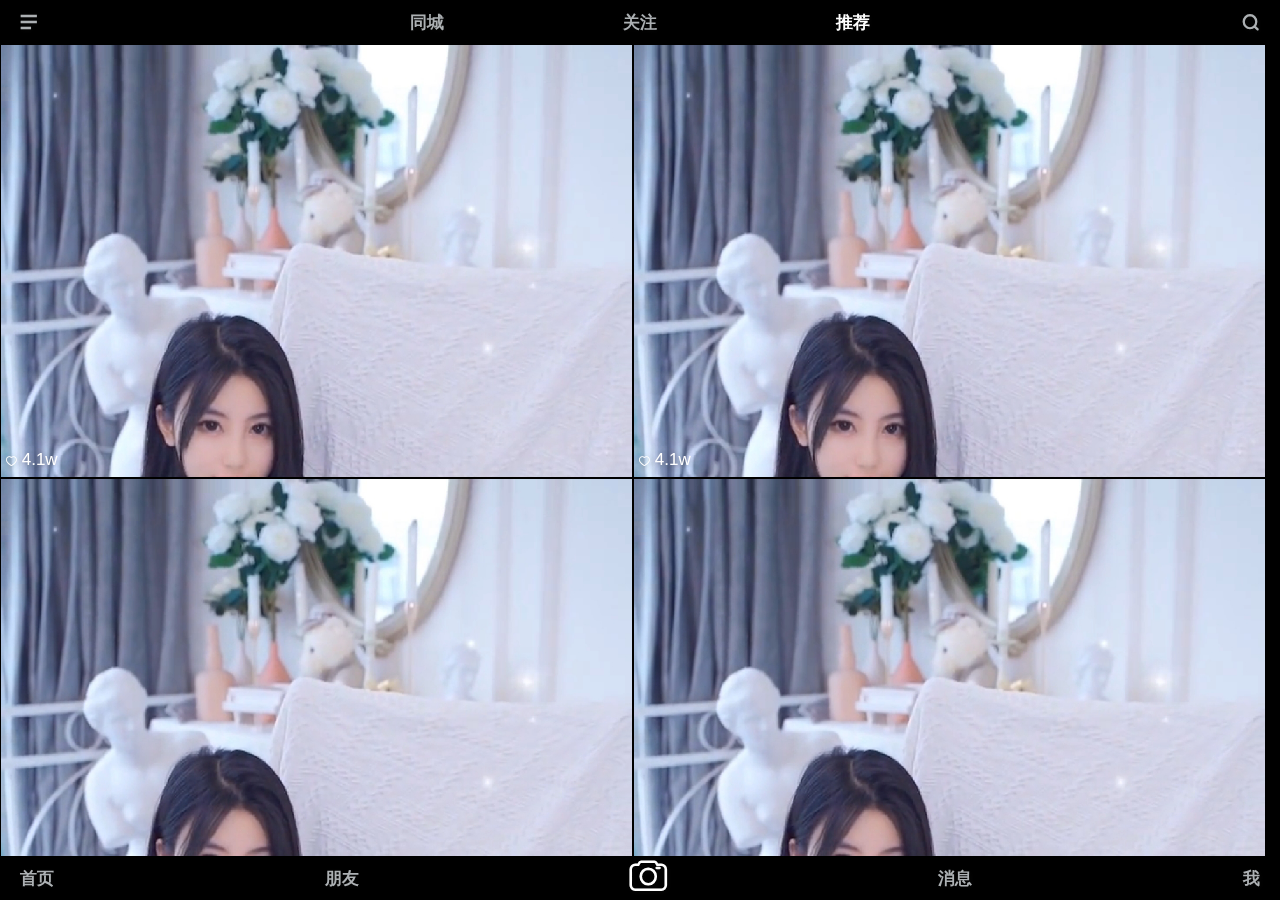
<file: html/index.html>
<!DOCTYPE html>
<html>
<head>
    <meta charset="utf-8">
	<meta name="viewport" content="width=device-width,initial-scale=1,minimum-scale=1,maximum-scale=1,user-scalable=no" />
    <title></title>
	<link href="../fontsico/iconfont.css" rel="stylesheet" />
	<link href="../css/swiper/swiper-bundle.css" rel="stylesheet" />
    <link href="../css/mui.css" rel="stylesheet"/>
	<link href="../css/index.css" rel="stylesheet"/>
	<link href="../css/tabpages/location.css" rel="stylesheet"/>
	<link href="../css/tabpages/attention.css" rel="stylesheet"/>
	<link href="../css/tabpages/interest.css" rel="stylesheet" />
</head>
<body>
	<!-- 侧滑导航根容器 -->
	<div class="mui-off-canvas-wrap mui-draggable">
	  <!-- 主页面容器 -->
	  <div class="mui-inner-wrap">
	     <!-- 菜单容器 -->
	    <aside class="mui-off-canvas-left">
	      <div class="mui-scroll-wrapper">
	        <div class="mui-scroll">
	          <!-- 菜单具体展示内容 -->
	          ...
	        </div>
	      </div>
	    </aside>
	    <!-- 主页面标题 -->
	    <header class="mui-bar mui-bar-nav myself-bar">
	    	<span class="iconfont iconliebiao"></span>
	    	<div class="myself-center-bar">
	    		<span href="slider1">同城</span>
	    		<span href="slider2">关注</span>
	    		<span class="myself-active-nav" href="slider3">推荐</span>
	    	</div>
	    	<span class="iconfont iconsousuo"></span>
	    </header>
	    <div class="mui-content">
	    	<div class="swiper-container" id="outer-swiper">
	    		<div class="swiper-wrapper">
	    		    <div class="swiper-slide">
						<div id="location">
							<div class="video-cover" style="background-image: url(../resource/images/1.png);">
								<div>
									<span class="iconfont iconxihuan"></span>
									<span> 4.1w</span>
								</div>
							</div>
							<div class="video-cover" style="background-image: url(../resource/images/1.png);">
								<div>
									<span class="iconfont iconxihuan"></span>
									<span> 4.1w</span>
								</div>
							</div>
							<div class="video-cover" style="background-image: url(../resource/images/1.png);">
								<div>
									<span class="iconfont iconxihuan"></span>
									<span> 4.1w</span>
								</div>
							</div>
							<div class="video-cover" style="background-image: url(../resource/images/1.png);">
								<div>
									<span class="iconfont iconxihuan"></span>
									<span> 4.1w</span>
								</div>
							</div>
							<div class="video-cover" style="background-image: url(../resource/images/1.png);">
								<div>
									<span class="iconfont iconxihuan"></span>
									<span> 4.1w</span>
								</div>
							</div>
							<div class="video-cover" style="background-image: url(../resource/images/1.png);">
								<div>
									<span class="iconfont iconxihuan"></span>
									<span> 4.1w</span>
								</div>
							</div>
							<div class="video-cover" style="background-image: url(../resource/images/1.png);">
								<div>
									<span class="iconfont iconxihuan"></span>
									<span> 4.1w</span>
								</div>
							</div>
							<div class="video-cover" style="background-image: url(../resource/images/1.png);">
								<div>
									<span class="iconfont iconxihuan"></span>
									<span> 4.1w</span>
								</div>
							</div>
							<div class="video-cover" style="background-image: url(../resource/images/1.png);">
								<div>
									<span class="iconfont iconxihuan"></span>
									<span> 4.1w</span>
								</div>
							</div>
						</div>
	    			</div>
	    		    <div class="swiper-slide">
	    				<!-- attention 导航页 -->
	    				<div class="swiper-container" id="attention-swiper">
	    				    <div class="swiper-wrapper"></div>
	    				</div>
	    			</div>
	    		    <div class="swiper-slide">
	    				<!-- interest 导航页 -->
	    				<div class="swiper-container" id="interest-swiper">
	    				    <div class="swiper-wrapper"></div>
	    				</div>
	    			</div>
	    		  </div>
	    	</div>
	    </div>
	    <header class="mui-bar mui-bar-nav myself-footer-bar">
	    	<span href="index.html">首页</span>
	    	<span href="friedns.html">朋友</span>
	    	<span href="camera.html" class="iconfont iconpaishe"></span>
	    	<span href="message.html">消息</span>
	    	<span href="personal.html">我</span>
	    </header>
		<div class="my-mask"></div>
	  </div>
	</div>
	<script src="../js/mui.js"></script>
	<script src="../js/swiper/swiper-bundle.js"></script>
	<script src="../js/base.js"></script>
	<script src="../js/tabpages/location.js"></script>
	<script src="../js/tabpages/attention.js"></script>
	<script src="../js/tabpages/interest.js"></script>
	<script src="../js/index.js"></script>
</body>
</html>
</file>
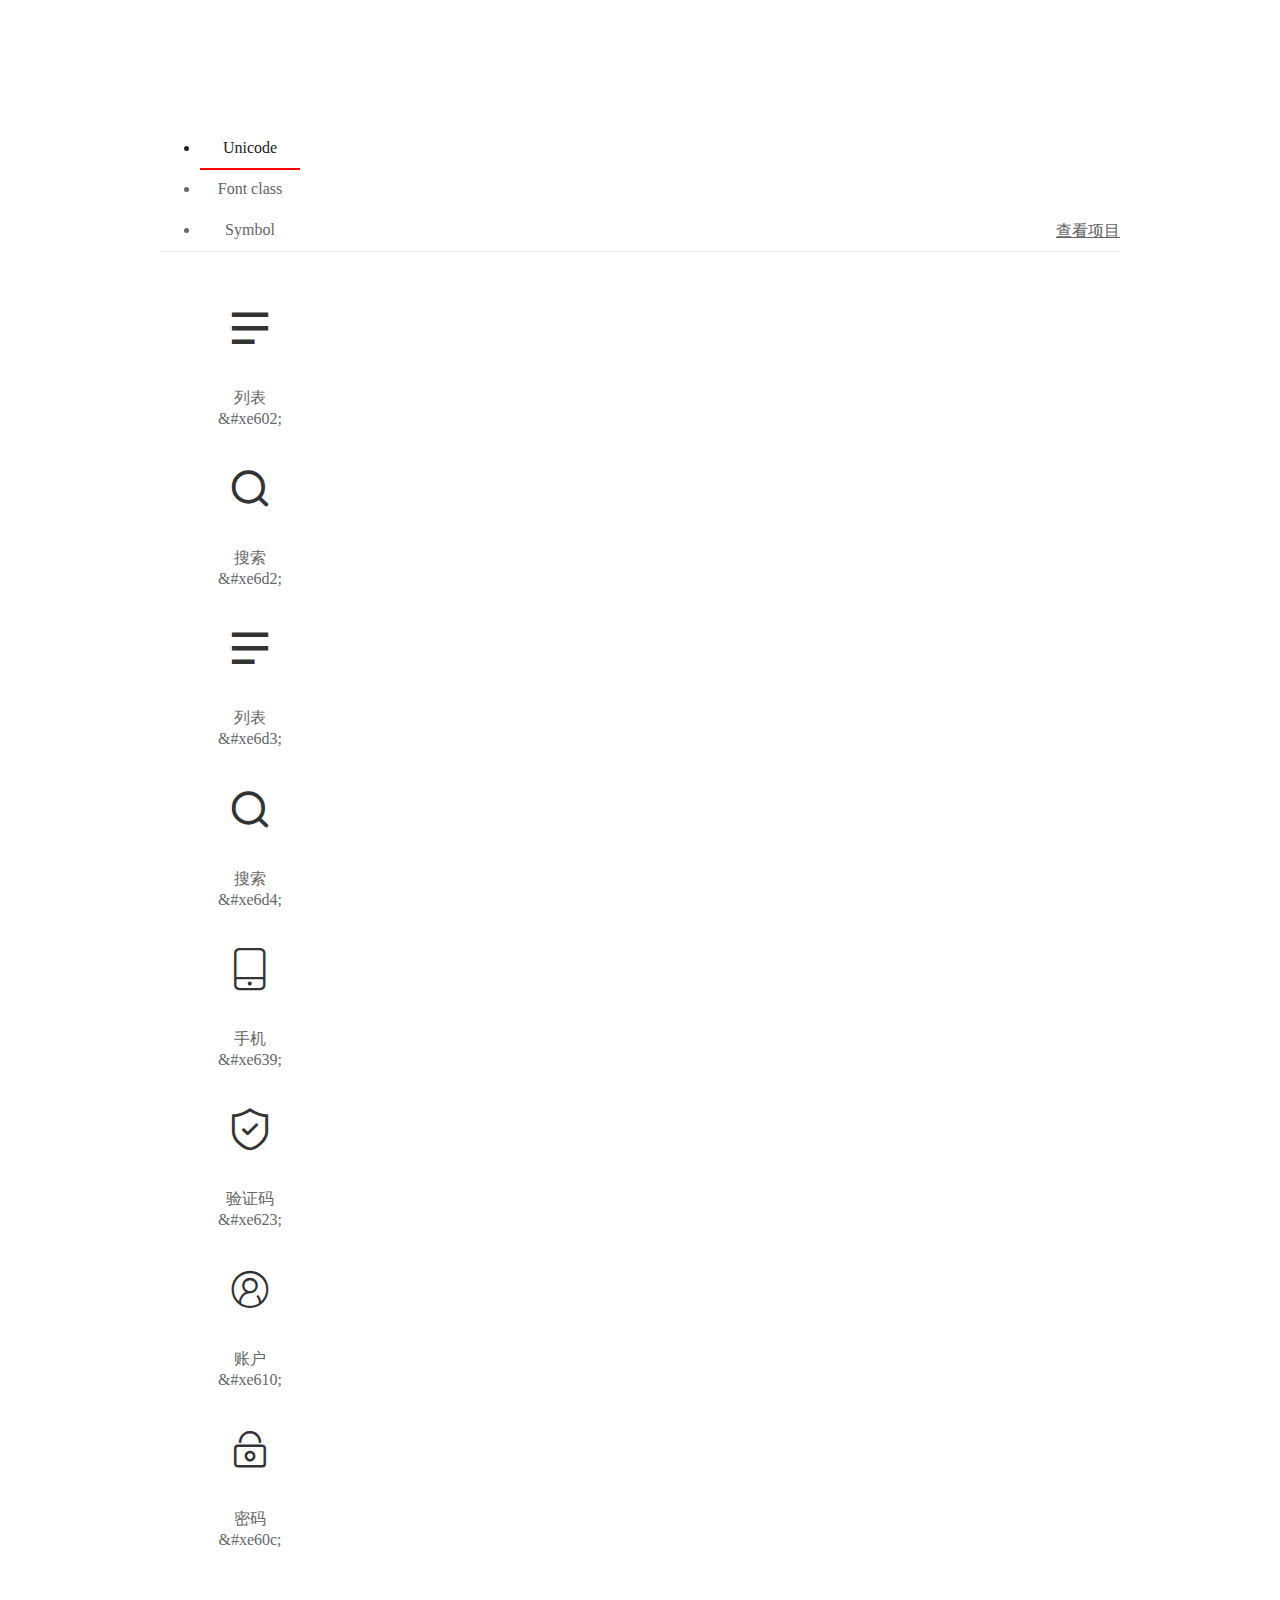
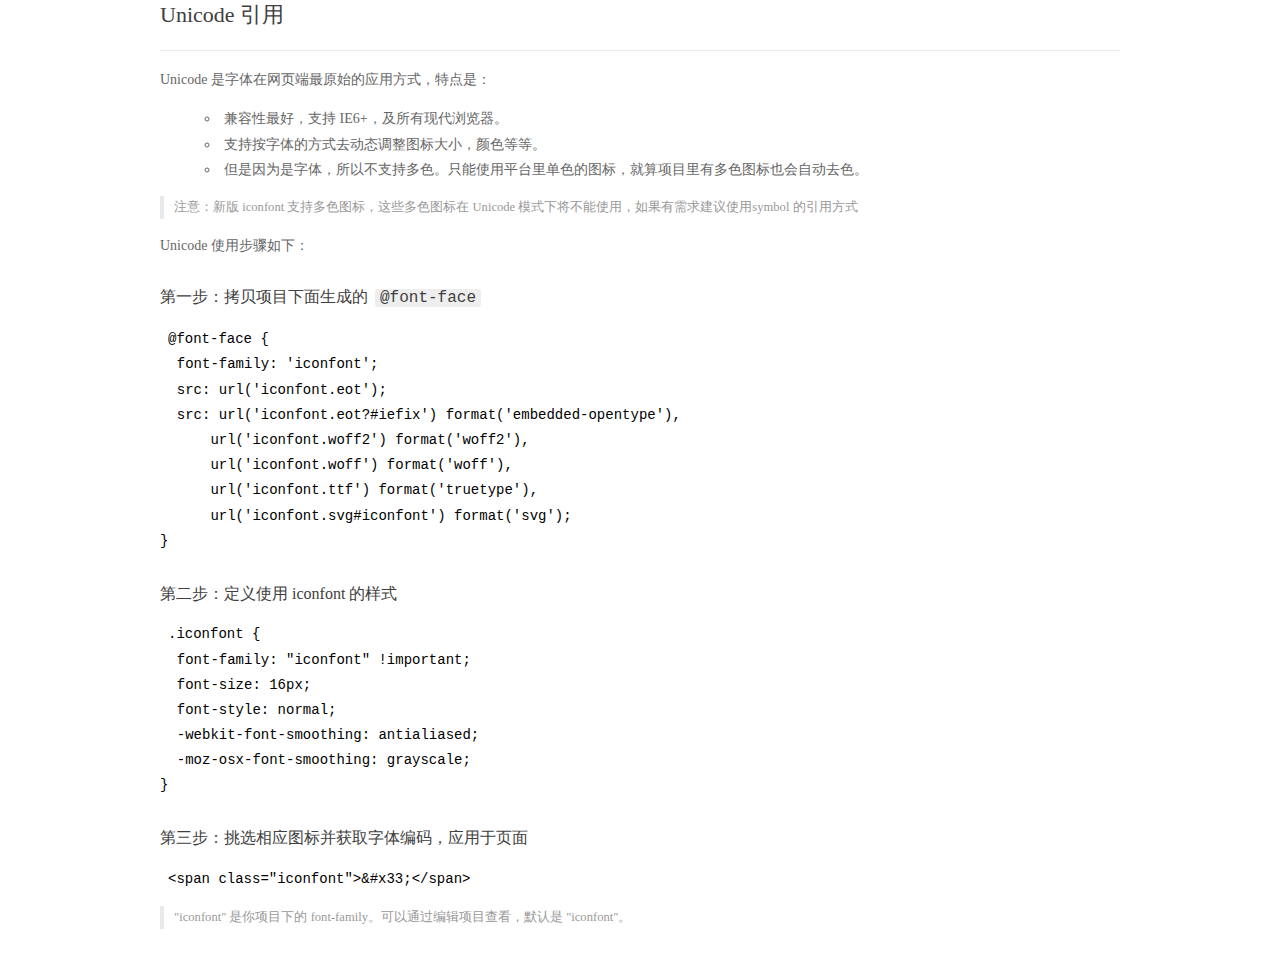
<file: fontsico/demo_index.html>
<!DOCTYPE html>
<html>
<head>
  <meta charset="utf-8"/>
  <title>IconFont Demo</title>
  <link rel="shortcut icon" href="https://img.alicdn.com/tps/i4/TB1_oz6GVXXXXaFXpXXJDFnIXXX-64-64.ico" type="image/x-icon"/>
  <link rel="stylesheet" href="https://g.alicdn.com/thx/cube/1.3.2/cube.min.css">
  <link rel="stylesheet" href="demo.css">
  <link rel="stylesheet" href="iconfont.css">
  <script src="iconfont.js"></script>
  <!-- jQuery -->
  <script src="https://a1.alicdn.com/oss/uploads/2018/12/26/7bfddb60-08e8-11e9-9b04-53e73bb6408b.js"></script>
  <!-- 代码高亮 -->
  <script src="https://a1.alicdn.com/oss/uploads/2018/12/26/a3f714d0-08e6-11e9-8a15-ebf944d7534c.js"></script>
</head>
<body>
  <div class="main">
    <h1 class="logo"><a href="https://www.iconfont.cn/" title="iconfont 首页" target="_blank">&#xe86b;</a></h1>
    <div class="nav-tabs">
      <ul id="tabs" class="dib-box">
        <li class="dib active"><span>Unicode</span></li>
        <li class="dib"><span>Font class</span></li>
        <li class="dib"><span>Symbol</span></li>
      </ul>
      
      <a href="https://www.iconfont.cn/manage/index?manage_type=myprojects&projectId=2363297" target="_blank" class="nav-more">查看项目</a>
      
    </div>
    <div class="tab-container">
      <div class="content unicode" style="display: block;">
          <ul class="icon_lists dib-box">
          
            <li class="dib">
              <span class="icon iconfont">&#xe602;</span>
                <div class="name">列表</div>
                <div class="code-name">&amp;#xe602;</div>
              </li>
          
            <li class="dib">
              <span class="icon iconfont">&#xe6d2;</span>
                <div class="name">搜索</div>
                <div class="code-name">&amp;#xe6d2;</div>
              </li>
          
            <li class="dib">
              <span class="icon iconfont">&#xe6d3;</span>
                <div class="name">列表</div>
                <div class="code-name">&amp;#xe6d3;</div>
              </li>
          
            <li class="dib">
              <span class="icon iconfont">&#xe6d4;</span>
                <div class="name">搜索</div>
                <div class="code-name">&amp;#xe6d4;</div>
              </li>
          
            <li class="dib">
              <span class="icon iconfont">&#xe639;</span>
                <div class="name">手机</div>
                <div class="code-name">&amp;#xe639;</div>
              </li>
          
            <li class="dib">
              <span class="icon iconfont">&#xe623;</span>
                <div class="name">验证码</div>
                <div class="code-name">&amp;#xe623;</div>
              </li>
          
            <li class="dib">
              <span class="icon iconfont">&#xe610;</span>
                <div class="name">账户</div>
                <div class="code-name">&amp;#xe610;</div>
              </li>
          
            <li class="dib">
              <span class="icon iconfont">&#xe60c;</span>
                <div class="name">密码</div>
                <div class="code-name">&amp;#xe60c;</div>
              </li>
          
          </ul>
          <div class="article markdown">
          <h2 id="unicode-">Unicode 引用</h2>
          <hr>

          <p>Unicode 是字体在网页端最原始的应用方式，特点是：</p>
          <ul>
            <li>兼容性最好，支持 IE6+，及所有现代浏览器。</li>
            <li>支持按字体的方式去动态调整图标大小，颜色等等。</li>
            <li>但是因为是字体，所以不支持多色。只能使用平台里单色的图标，就算项目里有多色图标也会自动去色。</li>
          </ul>
          <blockquote>
            <p>注意：新版 iconfont 支持多色图标，这些多色图标在 Unicode 模式下将不能使用，如果有需求建议使用symbol 的引用方式</p>
          </blockquote>
          <p>Unicode 使用步骤如下：</p>
          <h3 id="-font-face">第一步：拷贝项目下面生成的 <code>@font-face</code></h3>
<pre><code class="language-css"
>@font-face {
  font-family: 'iconfont';
  src: url('iconfont.eot');
  src: url('iconfont.eot?#iefix') format('embedded-opentype'),
      url('iconfont.woff2') format('woff2'),
      url('iconfont.woff') format('woff'),
      url('iconfont.ttf') format('truetype'),
      url('iconfont.svg#iconfont') format('svg');
}
</code></pre>
          <h3 id="-iconfont-">第二步：定义使用 iconfont 的样式</h3>
<pre><code class="language-css"
>.iconfont {
  font-family: "iconfont" !important;
  font-size: 16px;
  font-style: normal;
  -webkit-font-smoothing: antialiased;
  -moz-osx-font-smoothing: grayscale;
}
</code></pre>
          <h3 id="-">第三步：挑选相应图标并获取字体编码，应用于页面</h3>
<pre>
<code class="language-html"
>&lt;span class="iconfont"&gt;&amp;#x33;&lt;/span&gt;
</code></pre>
          <blockquote>
            <p>"iconfont" 是你项目下的 font-family。可以通过编辑项目查看，默认是 "iconfont"。</p>
          </blockquote>
          </div>
      </div>
      <div class="content font-class">
        <ul class="icon_lists dib-box">
          
          <li class="dib">
            <span class="icon iconfont iconliebiao"></span>
            <div class="name">
              列表
            </div>
            <div class="code-name">.iconliebiao
            </div>
          </li>
          
          <li class="dib">
            <span class="icon iconfont iconsousuo"></span>
            <div class="name">
              搜索
            </div>
            <div class="code-name">.iconsousuo
            </div>
          </li>
          
          <li class="dib">
            <span class="icon iconfont iconliebiao-copy"></span>
            <div class="name">
              列表
            </div>
            <div class="code-name">.iconliebiao-copy
            </div>
          </li>
          
          <li class="dib">
            <span class="icon iconfont iconsousuo-copy"></span>
            <div class="name">
              搜索
            </div>
            <div class="code-name">.iconsousuo-copy
            </div>
          </li>
          
          <li class="dib">
            <span class="icon iconfont iconshouji3"></span>
            <div class="name">
              手机
            </div>
            <div class="code-name">.iconshouji3
            </div>
          </li>
          
          <li class="dib">
            <span class="icon iconfont iconyanzhengma"></span>
            <div class="name">
              验证码
            </div>
            <div class="code-name">.iconyanzhengma
            </div>
          </li>
          
          <li class="dib">
            <span class="icon iconfont iconzhanghu"></span>
            <div class="name">
              账户
            </div>
            <div class="code-name">.iconzhanghu
            </div>
          </li>
          
          <li class="dib">
            <span class="icon iconfont iconmima"></span>
            <div class="name">
              密码
            </div>
            <div class="code-name">.iconmima
            </div>
          </li>
          
        </ul>
        <div class="article markdown">
        <h2 id="font-class-">font-class 引用</h2>
        <hr>

        <p>font-class 是 Unicode 使用方式的一种变种，主要是解决 Unicode 书写不直观，语意不明确的问题。</p>
        <p>与 Unicode 使用方式相比，具有如下特点：</p>
        <ul>
          <li>兼容性良好，支持 IE8+，及所有现代浏览器。</li>
          <li>相比于 Unicode 语意明确，书写更直观。可以很容易分辨这个 icon 是什么。</li>
          <li>因为使用 class 来定义图标，所以当要替换图标时，只需要修改 class 里面的 Unicode 引用。</li>
          <li>不过因为本质上还是使用的字体，所以多色图标还是不支持的。</li>
        </ul>
        <p>使用步骤如下：</p>
        <h3 id="-fontclass-">第一步：引入项目下面生成的 fontclass 代码：</h3>
<pre><code class="language-html">&lt;link rel="stylesheet" href="./iconfont.css"&gt;
</code></pre>
        <h3 id="-">第二步：挑选相应图标并获取类名，应用于页面：</h3>
<pre><code class="language-html">&lt;span class="iconfont iconxxx"&gt;&lt;/span&gt;
</code></pre>
        <blockquote>
          <p>"
            iconfont" 是你项目下的 font-family。可以通过编辑项目查看，默认是 "iconfont"。</p>
        </blockquote>
      </div>
      </div>
      <div class="content symbol">
          <ul class="icon_lists dib-box">
          
            <li class="dib">
                <svg class="icon svg-icon" aria-hidden="true">
                  <use xlink:href="#iconliebiao"></use>
                </svg>
                <div class="name">列表</div>
                <div class="code-name">#iconliebiao</div>
            </li>
          
            <li class="dib">
                <svg class="icon svg-icon" aria-hidden="true">
                  <use xlink:href="#iconsousuo"></use>
                </svg>
                <div class="name">搜索</div>
                <div class="code-name">#iconsousuo</div>
            </li>
          
            <li class="dib">
                <svg class="icon svg-icon" aria-hidden="true">
                  <use xlink:href="#iconliebiao-copy"></use>
                </svg>
                <div class="name">列表</div>
                <div class="code-name">#iconliebiao-copy</div>
            </li>
          
            <li class="dib">
                <svg class="icon svg-icon" aria-hidden="true">
                  <use xlink:href="#iconsousuo-copy"></use>
                </svg>
                <div class="name">搜索</div>
                <div class="code-name">#iconsousuo-copy</div>
            </li>
          
            <li class="dib">
                <svg class="icon svg-icon" aria-hidden="true">
                  <use xlink:href="#iconshouji3"></use>
                </svg>
                <div class="name">手机</div>
                <div class="code-name">#iconshouji3</div>
            </li>
          
            <li class="dib">
                <svg class="icon svg-icon" aria-hidden="true">
                  <use xlink:href="#iconyanzhengma"></use>
                </svg>
                <div class="name">验证码</div>
                <div class="code-name">#iconyanzhengma</div>
            </li>
          
            <li class="dib">
                <svg class="icon svg-icon" aria-hidden="true">
                  <use xlink:href="#iconzhanghu"></use>
                </svg>
                <div class="name">账户</div>
                <div class="code-name">#iconzhanghu</div>
            </li>
          
            <li class="dib">
                <svg class="icon svg-icon" aria-hidden="true">
                  <use xlink:href="#iconmima"></use>
                </svg>
                <div class="name">密码</div>
                <div class="code-name">#iconmima</div>
            </li>
          
          </ul>
          <div class="article markdown">
          <h2 id="symbol-">Symbol 引用</h2>
          <hr>

          <p>这是一种全新的使用方式，应该说这才是未来的主流，也是平台目前推荐的用法。相关介绍可以参考这篇<a href="">文章</a>
            这种用法其实是做了一个 SVG 的集合，与另外两种相比具有如下特点：</p>
          <ul>
            <li>支持多色图标了，不再受单色限制。</li>
            <li>通过一些技巧，支持像字体那样，通过 <code>font-size</code>, <code>color</code> 来调整样式。</li>
            <li>兼容性较差，支持 IE9+，及现代浏览器。</li>
            <li>浏览器渲染 SVG 的性能一般，还不如 png。</li>
          </ul>
          <p>使用步骤如下：</p>
          <h3 id="-symbol-">第一步：引入项目下面生成的 symbol 代码：</h3>
<pre><code class="language-html">&lt;script src="./iconfont.js"&gt;&lt;/script&gt;
</code></pre>
          <h3 id="-css-">第二步：加入通用 CSS 代码（引入一次就行）：</h3>
<pre><code class="language-html">&lt;style&gt;
.icon {
  width: 1em;
  height: 1em;
  vertical-align: -0.15em;
  fill: currentColor;
  overflow: hidden;
}
&lt;/style&gt;
</code></pre>
          <h3 id="-">第三步：挑选相应图标并获取类名，应用于页面：</h3>
<pre><code class="language-html">&lt;svg class="icon" aria-hidden="true"&gt;
  &lt;use xlink:href="#icon-xxx"&gt;&lt;/use&gt;
&lt;/svg&gt;
</code></pre>
          </div>
      </div>

    </div>
  </div>
  <script>
  $(document).ready(function () {
      $('.tab-container .content:first').show()

      $('#tabs li').click(function (e) {
        var tabContent = $('.tab-container .content')
        var index = $(this).index()

        if ($(this).hasClass('active')) {
          return
        } else {
          $('#tabs li').removeClass('active')
          $(this).addClass('active')

          tabContent.hide().eq(index).fadeIn()
        }
      })
    })
  </script>
</body>
</html>
</file>
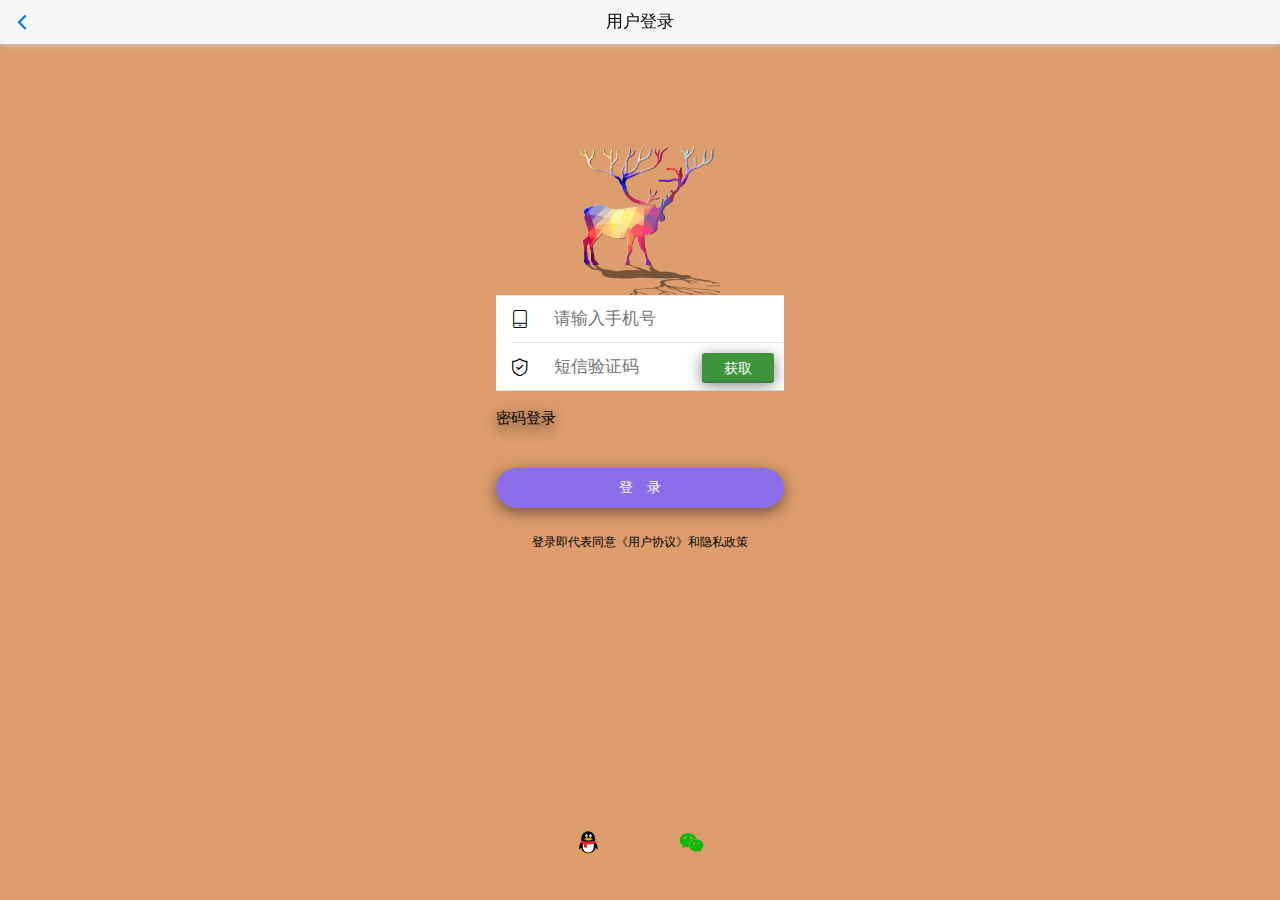
<file: html/login.html>
<!DOCTYPE html>
<html>

	<head>
		<meta charset="utf-8">
		<title></title>
		<meta name="viewport" content="width=device-width,initial-scale=1,minimum-scale=1,maximum-scale=1,user-scalable=no" />
		<meta http-equiv="Access-Control-Allow-Origin" content="*">
		<link href="../fontsico/iconfont.css" rel="stylesheet" />
		<link href="../css/mui.css" rel="stylesheet" />
		<link href="../css/login.css" rel="stylesheet" />
	</head>

	<body>
		<header class="mui-bar mui-bar-nav">
			<a class="mui-action-back mui-icon mui-icon-left-nav mui-pull-left"></a>
			<h1 class="mui-title">用户登录</h1>
		</header>
		<div class="main-content">
			<img class="logo" src="../resource/logo.png"/>
			<form class="mui-input-group">
				<div class="mui-input-row">
					<label><span class="iconfont iconshouji3"></span></label>
					<input type="number" class="mui-input-clear custom-input" oninput="if(value.length>11)value=value.slice(0,11)" placeholder="请输入手机号">
				</div>
				<div id="code" class="mui-input-row">
					<label><span class="iconfont iconyanzhengma"></span></label>
					<div class="code-input">
						<input type="number" class="mui-input-clear" oninput="if(value.length>6)value=value.slice(0,6)" value="" placeholder="短信验证码">
					</div>
					<button type="button" class="code-btn">获取</button>
				</div>
				<div id="pwd" class="mui-input-row" style="display: none;">
					<label><span class="iconfont iconmima"></span></label>
					<input type="password" class="mui-input-password custom-input" maxlength="30" value="" placeholder="请输入密码">
				</div>
			</form>
			<div class="ways-change">
				<span class="ways-text">密码登录</span>
			</div>
			<button type="button" class="mui-btn mui-btn-royal me-btn" data-loading-icon="mui-spinner mui-spinner-custom" data-loading-text="登录中">登&emsp;录</button> 
			<span class="login-tips">登录即代表同意《用户协议》和隐私政策</span>
		</div>
		<div class="other-ways">
			<img src="../resource/icon-qq.png" />
			<img src="../resource/icon-wechat.png" />
		</div>
		<script src="../js/mui.js"></script>
		<script src="../js/base.js"></script>
		<script src="../js/login.js"></script>
	</body>

</html>
</file>
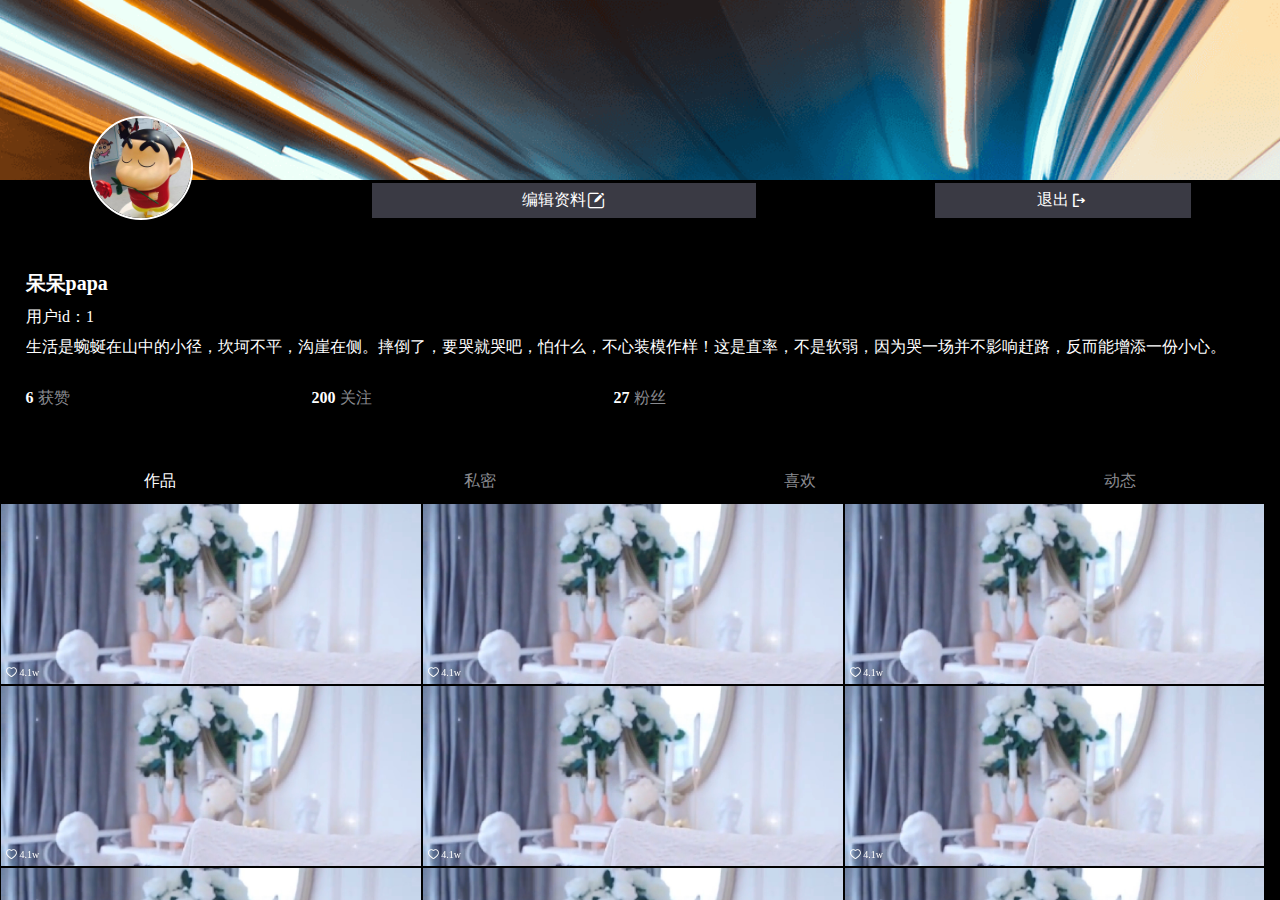
<file: html/subpages/personal.html>
<!DOCTYPE html>
<html>
	<head>
		<meta charset="utf-8">
		<title></title>
		<meta name="viewport" content="width=device-width,initial-scale=1,minimum-scale=1,maximum-scale=1,user-scalable=no" />
		<meta http-equiv="Access-Control-Allow-Origin" content="*">
		<link href="../../fontsico/iconfont.css" rel="stylesheet" />
			<link href="../../css/swiper/swiper-bundle.css" rel="stylesheet" />
		<link href="../../css/subpages/personal.css" rel="stylesheet"/>
	</head>
	<body>
		<div class="content">
			<div class="person-content">
				<div class="user-avatar" style="background-color: black;">
					<img class="user-profile" src="../../resource/images/avatar.jpg">
					<div class="update-info"><span>编辑资料</span><span class="iconfont iconxiugai"></span></div>
					<div class="sign-out"><span>退出</span><span class="iconfont icontuichu"></span></div>
				</div>
				<div class="user-info">
					<span class="user-name"><b>呆呆papa</b></span>
					<span class="user-ids">用户id：1</span>
					<div class="user-desc">生活是蜿蜒在山中的小径，坎坷不平，沟崖在侧。摔倒了，要哭就哭吧，怕什么，不心装模作样！这是直率，不是软弱，因为哭一场并不影响赶路，反而能增添一份小心。</div>
					<div class="mutipleInfo">
						<div>
							<span class="me-num">6</span>
							<span class="me-sp">获赞</span>
						</div>
						<div>
							<span class="me-num">200</span>
							<span class="me-sp">关注</span>
						</div>
						<div>
							<span class="me-num">27</span>
							<span class="me-sp">粉丝</span>
						</div>
					</div>
				</div>
				<div class="me-nav">
					<div class="active-nav">作品</div>
					<div>私密</div>
					<div>喜欢</div>
					<div>动态</div>
				</div>
				<div class="swiper-container">
				  <div class="swiper-wrapper">
				    <div class="swiper-slide">
						<div class="video-cover" style="background-image: url(../../resource/images/1.png);">
							<div>
								<span class="iconfont iconxihuan"></span>
								<span> 4.1w</span>
							</div>
						</div>
						<div class="video-cover" style="background-image: url(../../resource/images/1.png);">
							<div>
								<span class="iconfont iconxihuan"></span>
								<span> 4.1w</span>
							</div>
						</div>
						<div class="video-cover" style="background-image: url(../../resource/images/1.png);">
							<div>
								<span class="iconfont iconxihuan"></span>
								<span> 4.1w</span>
							</div>
						</div>
						<div class="video-cover" style="background-image: url(../../resource/images/1.png);">
							<div>
								<span class="iconfont iconxihuan"></span>
								<span> 4.1w</span>
							</div>
						</div>
						<div class="video-cover" style="background-image: url(../../resource/images/1.png);">
							<div>
								<span class="iconfont iconxihuan"></span>
								<span> 4.1w</span>
							</div>
						</div>
						<div class="video-cover" style="background-image: url(../../resource/images/1.png);">
							<div>
								<span class="iconfont iconxihuan"></span>
								<span> 4.1w</span>
							</div>
						</div>
						<div class="video-cover" style="background-image: url(../../resource/images/1.png);">
							<div>
								<span class="iconfont iconxihuan"></span>
								<span> 4.1w</span>
							</div>
						</div>
						<div class="video-cover" style="background-image: url(../../resource/images/1.png);">
							<div>
								<span class="iconfont iconxihuan"></span>
								<span> 4.1w</span>
							</div>
						</div>
						<div class="video-cover" style="background-image: url(../../resource/images/1.png);">
							<div>
								<span class="iconfont iconxihuan"></span>
								<span> 4.1w</span>
							</div>
						</div>
						<div class="video-cover" style="background-image: url(../../resource/images/1.png);">
							<div>
								<span class="iconfont iconxihuan"></span>
								<span> 4.1w</span>
							</div>
						</div>
						<div class="video-cover" style="background-image: url(../../resource/images/1.png);">
							<div>
								<span class="iconfont iconxihuan"></span>
								<span> 4.1w</span>
							</div>
						</div>
						<div class="video-cover" style="background-image: url(../../resource/images/1.png);">
							<div>
								<span class="iconfont iconxihuan"></span>
								<span> 4.1w</span>
							</div>
						</div>
						<div class="video-cover" style="background-image: url(../../resource/images/1.png);">
							<div>
								<span class="iconfont iconxihuan"></span>
								<span> 4.1w</span>
							</div>
						</div>
					</div>
				    <div class="swiper-slide"><span style="color: white;">slider2</span></div>
				    <div class="swiper-slide"><span style="color: white;">slider3</span></div>
				    <div class="swiper-slide"><span style="color: white;">slider4</span></div>
				  </div>
				</div>
			</div>
		</div>
		<script src="../../js/mui.js"></script>
		<script src="../../js/swiper/swiper-bundle.js"></script>
		<script src="../../js/subpages/personal.js"></script>
	</body>
</html>
</file>
<file: fontsico/iconfont.css>
@font-face {font-family: "iconfont";
  src: url('iconfont.eot?t=1614229276447'); /* IE9 */
  src: url('iconfont.eot?t=1614229276447#iefix') format('embedded-opentype'), /* IE6-IE8 */
  url('[data-uri]') format('woff2'),
  url('iconfont.woff?t=1614229276447') format('woff'),
  url('iconfont.ttf?t=1614229276447') format('truetype'), /* chrome, firefox, opera, Safari, Android, iOS 4.2+ */
  url('iconfont.svg?t=1614229276447#iconfont') format('svg'); /* iOS 4.1- */
}



.iconfont {
  font-family: "iconfont" !important;
  font-size: 18px;
  font-style: normal;
  -webkit-font-smoothing: antialiased;
  -moz-osx-font-smoothing: grayscale;
}

.iconxihuan:before {
  content: "\f213";
  color: white;
  font-size: 0.625rem;
}

.icontuichu:before {
  content: "\e620";
  color: white;
  font-size: 1.25rem;
}

.iconxiugai:before {
  content: "\e61b";
  color: white;
  font-size: 1.25rem;
}

.iconpaishe:before {
  content: "\e606";
  font-size: 1.875rem;
  color: white;
}

.iconyinle:before {
  content: "\e600";
  color: white;
  font-size: 0.9375rem;
}

.iconshoucang:before {
  content: "\e6de";
  font-size: 1.875rem;
  color: white;
  text-shadow: 0.0625rem 0.0625rem 0.3125rem rgba(46, 46, 46, 0.4);
}

.iconfenxiang:before {
  content: "\e642";
  font-size: 1.875rem;
  color: white;
  text-shadow: 0.0625rem 0.0625rem 0.3125rem rgba(46, 46, 46, 0.4);
}

.iconpinglun:before {
  content: "\e60e";
  font-size: 1.875rem;
  color: white;
  text-shadow: 0.0625rem 0.0625rem 0.3125rem rgba(46, 46, 46, 0.4);
}

.iconliebiao:before {
  content: "\e602";
}

.iconsousuo:before {
  content: "\e6d2";
}

.iconliebiao-copy:before {
  content: "\e6d3";
}

.iconsousuo-copy:before {
  content: "\e6d4";
}

.iconshouji3:before {
  content: "\e639";
}

.iconyanzhengma:before {
  content: "\e623";
}

.iconzhanghu:before {
  content: "\e610";
}

.iconmima:before {
  content: "\e60c";
}
</file>
<file: css/index.css>
body{
	background: transparent;
}

.mui-content{
	width: 100vw;
	height: 100vh;
	padding: 0rem !important;
}

/* 导航栏样式 */
.myself-bar{
	display: flex;
	flex-direction: row;
	align-items: center;
	justify-content: space-between;
	background: transparent;
	color: #acb0b3;
	font-weight: bold;
	text-shadow: 0.0625rem 0.0625rem 0.3125rem rgba(46, 46, 46, 0.2);
	-webkit-box-shadow: none;
	box-shadow: none;
	padding-left: 1.25rem;
	padding-right: 1.25rem;
}

.myself-bar::after{
	width: 0;
}

.myself-center-bar{
	width: 50vw;
	display: flex;
	flex-direction: row;
	justify-content: space-around;
}

.myself-active-nav{
	font-weight: bold;
	color: #ffffff;
}

.myself-footer-bar{
	background-color: #000000 !important;
	display: flex;
	flex-direction: row;
	align-items: center;
	justify-content: space-between;
	color: #acb0b3;
	font-weight: bold;
	text-shadow: 0.0625rem 0.0625rem 0.3125rem rgba(46, 46, 46, 0.2);
	-webkit-box-shadow: none;
	box-shadow: none;
	padding-left: 1.25rem;
	padding-right: 1.25rem;
	top: auto;
	bottom: 0;
}

.my-mask{
	width: 100vw;
	height: 100vh;
	position: fixed;
	z-index: 999;
	top: 0;
	display: none;
	background-color: rgba(0,0,0,.3);
}

/* outerswiper样式 */
#outer-swiper{
	width: 100vw;
	height: calc(100vh - 44px);
	background-color: black;
}
</file>
<file: css/tabpages/location.css>
#location{
	height: calc(100vh - 44px);
	width: 100vw;
	margin-top: 44px;
	overflow: scroll;
}
/* 视频封面样式 */
.video-cover{
	width: 49.3%;
	height: 48vh;
	background-repeat: no-repeat;
	background-size: cover;
	margin: 0.0625rem;
	float: left;
	color: white;
	display: flex;
	justify-content: start;
	align-items: flex-end;
}

.video-cover div{
	margin: 0.3125rem;
	text-shadow: 0.0625rem 0.0625rem 0.3125rem rgba(46, 46, 46, 0.4);
}
</file>
<file: fontsico/demo.css>
/* Logo 字体 */
@font-face {
  font-family: "iconfont logo";
  src: url('https://at.alicdn.com/t/font_985780_km7mi63cihi.eot?t=1545807318834');
  src: url('https://at.alicdn.com/t/font_985780_km7mi63cihi.eot?t=1545807318834#iefix') format('embedded-opentype'),
    url('https://at.alicdn.com/t/font_985780_km7mi63cihi.woff?t=1545807318834') format('woff'),
    url('https://at.alicdn.com/t/font_985780_km7mi63cihi.ttf?t=1545807318834') format('truetype'),
    url('https://at.alicdn.com/t/font_985780_km7mi63cihi.svg?t=1545807318834#iconfont') format('svg');
}

.logo {
  font-family: "iconfont logo";
  font-size: 160px;
  font-style: normal;
  -webkit-font-smoothing: antialiased;
  -moz-osx-font-smoothing: grayscale;
}

/* tabs */
.nav-tabs {
  position: relative;
}

.nav-tabs .nav-more {
  position: absolute;
  right: 0;
  bottom: 0;
  height: 42px;
  line-height: 42px;
  color: #666;
}

#tabs {
  border-bottom: 1px solid #eee;
}

#tabs li {
  cursor: pointer;
  width: 100px;
  height: 40px;
  line-height: 40px;
  text-align: center;
  font-size: 16px;
  border-bottom: 2px solid transparent;
  position: relative;
  z-index: 1;
  margin-bottom: -1px;
  color: #666;
}


#tabs .active {
  border-bottom-color: #f00;
  color: #222;
}

.tab-container .content {
  display: none;
}

/* 页面布局 */
.main {
  padding: 30px 100px;
  width: 960px;
  margin: 0 auto;
}

.main .logo {
  color: #333;
  text-align: left;
  margin-bottom: 30px;
  line-height: 1;
  height: 110px;
  margin-top: -50px;
  overflow: hidden;
  *zoom: 1;
}

.main .logo a {
  font-size: 160px;
  color: #333;
}

.helps {
  margin-top: 40px;
}

.helps pre {
  padding: 20px;
  margin: 10px 0;
  border: solid 1px #e7e1cd;
  background-color: #fffdef;
  overflow: auto;
}

.icon_lists {
  width: 100% !important;
  overflow: hidden;
  *zoom: 1;
}

.icon_lists li {
  width: 100px;
  margin-bottom: 10px;
  margin-right: 20px;
  text-align: center;
  list-style: none !important;
  cursor: default;
}

.icon_lists li .code-name {
  line-height: 1.2;
}

.icon_lists .icon {
  display: block;
  height: 100px;
  line-height: 100px;
  font-size: 42px;
  margin: 10px auto;
  color: #333;
  -webkit-transition: font-size 0.25s linear, width 0.25s linear;
  -moz-transition: font-size 0.25s linear, width 0.25s linear;
  transition: font-size 0.25s linear, width 0.25s linear;
}

.icon_lists .icon:hover {
  font-size: 100px;
}

.icon_lists .svg-icon {
  /* 通过设置 font-size 来改变图标大小 */
  width: 1em;
  /* 图标和文字相邻时，垂直对齐 */
  vertical-align: -0.15em;
  /* 通过设置 color 来改变 SVG 的颜色/fill */
  fill: currentColor;
  /* path 和 stroke 溢出 viewBox 部分在 IE 下会显示
      normalize.css 中也包含这行 */
  overflow: hidden;
}

.icon_lists li .name,
.icon_lists li .code-name {
  color: #666;
}

/* markdown 样式 */
.markdown {
  color: #666;
  font-size: 14px;
  line-height: 1.8;
}

.highlight {
  line-height: 1.5;
}

.markdown img {
  vertical-align: middle;
  max-width: 100%;
}

.markdown h1 {
  color: #404040;
  font-weight: 500;
  line-height: 40px;
  margin-bottom: 24px;
}

.markdown h2,
.markdown h3,
.markdown h4,
.markdown h5,
.markdown h6 {
  color: #404040;
  margin: 1.6em 0 0.6em 0;
  font-weight: 500;
  clear: both;
}

.markdown h1 {
  font-size: 28px;
}

.markdown h2 {
  font-size: 22px;
}

.markdown h3 {
  font-size: 16px;
}

.markdown h4 {
  font-size: 14px;
}

.markdown h5 {
  font-size: 12px;
}

.markdown h6 {
  font-size: 12px;
}

.markdown hr {
  height: 1px;
  border: 0;
  background: #e9e9e9;
  margin: 16px 0;
  clear: both;
}

.markdown p {
  margin: 1em 0;
}

.markdown>p,
.markdown>blockquote,
.markdown>.highlight,
.markdown>ol,
.markdown>ul {
  width: 80%;
}

.markdown ul>li {
  list-style: circle;
}

.markdown>ul li,
.markdown blockquote ul>li {
  margin-left: 20px;
  padding-left: 4px;
}

.markdown>ul li p,
.markdown>ol li p {
  margin: 0.6em 0;
}

.markdown ol>li {
  list-style: decimal;
}

.markdown>ol li,
.markdown blockquote ol>li {
  margin-left: 20px;
  padding-left: 4px;
}

.markdown code {
  margin: 0 3px;
  padding: 0 5px;
  background: #eee;
  border-radius: 3px;
}

.markdown strong,
.markdown b {
  font-weight: 600;
}

.markdown>table {
  border-collapse: collapse;
  border-spacing: 0px;
  empty-cells: show;
  border: 1px solid #e9e9e9;
  width: 95%;
  margin-bottom: 24px;
}

.markdown>table th {
  white-space: nowrap;
  color: #333;
  font-weight: 600;
}

.markdown>table th,
.markdown>table td {
  border: 1px solid #e9e9e9;
  padding: 8px 16px;
  text-align: left;
}

.markdown>table th {
  background: #F7F7F7;
}

.markdown blockquote {
  font-size: 90%;
  color: #999;
  border-left: 4px solid #e9e9e9;
  padding-left: 0.8em;
  margin: 1em 0;
}

.markdown blockquote p {
  margin: 0;
}

.markdown .anchor {
  opacity: 0;
  transition: opacity 0.3s ease;
  margin-left: 8px;
}

.markdown .waiting {
  color: #ccc;
}

.markdown h1:hover .anchor,
.markdown h2:hover .anchor,
.markdown h3:hover .anchor,
.markdown h4:hover .anchor,
.markdown h5:hover .anchor,
.markdown h6:hover .anchor {
  opacity: 1;
  display: inline-block;
}

.markdown>br,
.markdown>p>br {
  clear: both;
}


.hljs {
  display: block;
  background: white;
  padding: 0.5em;
  color: #333333;
  overflow-x: auto;
}

.hljs-comment,
.hljs-meta {
  color: #969896;
}

.hljs-string,
.hljs-variable,
.hljs-template-variable,
.hljs-strong,
.hljs-emphasis,
.hljs-quote {
  color: #df5000;
}

.hljs-keyword,
.hljs-selector-tag,
.hljs-type {
  color: #a71d5d;
}

.hljs-literal,
.hljs-symbol,
.hljs-bullet,
.hljs-attribute {
  color: #0086b3;
}

.hljs-section,
.hljs-name {
  color: #63a35c;
}

.hljs-tag {
  color: #333333;
}

.hljs-title,
.hljs-attr,
.hljs-selector-id,
.hljs-selector-class,
.hljs-selector-attr,
.hljs-selector-pseudo {
  color: #795da3;
}

.hljs-addition {
  color: #55a532;
  background-color: #eaffea;
}

.hljs-deletion {
  color: #bd2c00;
  background-color: #ffecec;
}

.hljs-link {
  text-decoration: underline;
}

/* 代码高亮 */
/* PrismJS 1.15.0
https://prismjs.com/download.html#themes=prism&languages=markup+css+clike+javascript */
/**
 * prism.js default theme for JavaScript, CSS and HTML
 * Based on dabblet (http://dabblet.com)
 * @author Lea Verou
 */
code[class*="language-"],
pre[class*="language-"] {
  color: black;
  background: none;
  text-shadow: 0 1px white;
  font-family: Consolas, Monaco, 'Andale Mono', 'Ubuntu Mono', monospace;
  text-align: left;
  white-space: pre;
  word-spacing: normal;
  word-break: normal;
  word-wrap: normal;
  line-height: 1.5;

  -moz-tab-size: 4;
  -o-tab-size: 4;
  tab-size: 4;

  -webkit-hyphens: none;
  -moz-hyphens: none;
  -ms-hyphens: none;
  hyphens: none;
}

pre[class*="language-"]::-moz-selection,
pre[class*="language-"] ::-moz-selection,
code[class*="language-"]::-moz-selection,
code[class*="language-"] ::-moz-selection {
  text-shadow: none;
  background: #b3d4fc;
}

pre[class*="language-"]::selection,
pre[class*="language-"] ::selection,
code[class*="language-"]::selection,
code[class*="language-"] ::selection {
  text-shadow: none;
  background: #b3d4fc;
}

@media print {

  code[class*="language-"],
  pre[class*="language-"] {
    text-shadow: none;
  }
}

/* Code blocks */
pre[class*="language-"] {
  padding: 1em;
  margin: .5em 0;
  overflow: auto;
}

:not(pre)>code[class*="language-"],
pre[class*="language-"] {
  background: #f5f2f0;
}

/* Inline code */
:not(pre)>code[class*="language-"] {
  padding: .1em;
  border-radius: .3em;
  white-space: normal;
}

.token.comment,
.token.prolog,
.token.doctype,
.token.cdata {
  color: slategray;
}

.token.punctuation {
  color: #999;
}

.namespace {
  opacity: .7;
}

.token.property,
.token.tag,
.token.boolean,
.token.number,
.token.constant,
.token.symbol,
.token.deleted {
  color: #905;
}

.token.selector,
.token.attr-name,
.token.string,
.token.char,
.token.builtin,
.token.inserted {
  color: #690;
}

.token.operator,
.token.entity,
.token.url,
.language-css .token.string,
.style .token.string {
  color: #9a6e3a;
  background: hsla(0, 0%, 100%, .5);
}

.token.atrule,
.token.attr-value,
.token.keyword {
  color: #07a;
}

.token.function,
.token.class-name {
  color: #DD4A68;
}

.token.regex,
.token.important,
.token.variable {
  color: #e90;
}

.token.important,
.token.bold {
  font-weight: bold;
}

.token.italic {
  font-style: italic;
}

.token.entity {
  cursor: help;
}
</file>
<file: css/login.css>
body{
	/* 布局设置 */
	display: flex;
	display: -webkit-flex;
	flex-direction: column;
	height: 100vh;
	align-items: center;
	justify-content: space-between;
	/* 背景 */
	background-color: #DE9D6D;
	overflow: hidden;
}

.main-content{
	display: flex;
	display: -webkit-flex;
	flex-direction: column;
	align-items: center;
}

.mui-input-group{
}
.mui-input-row{
	width: 18rem;
	height: 3rem !important;
}
.mui-input-row label{
	width: 20% !important;
	line-height: 1.7rem !important;
}
.mui-input-row input{
	height: 3rem !important;
}
.mui-input-row>span{
	line-height: 1.7rem;
}
.custom-input{
	width: 80% !important;
}
.code-input{
	display: inline-block;
	position: relative;
	width: 50% !important;
	height: 1.7rem;
}


.code-input input{
	padding-left: 0rem !important;
}

.code-input>span{
	line-height: 1.7rem;
}

.code-btn{
	display: inline-block;
	margin-top: 0.6rem;
	width: 25% !important;
	height: 1.8rem;
	color: white;
	background-color: #3E943A;
	box-shadow: 0px 2px 0px rgba(66, 124, 65, 1), 0px 4px 15px rgba(0, 0, 0, .5);
	border: none;
}

.ways-change{
	width:18rem;
	margin-top: 1rem;
}

.ways-change>span{
	font-size: 0.9375rem;
	text-shadow: 0px 4px 15px rgba(0, 0, 0, .8);
}

.logo{
	width: 10rem;
	height: 10rem;
	margin-top: 15vh;
}
.me-btn{
	width: 18rem;
	margin: 2.5rem 0rem 1.5rem;
	height: 2.5rem;
	border-radius: 1.25rem;
	box-shadow:0px 4px 15px rgba(0, 0, 0, .5);
}
/* 协议文字 */
.login-tips{
	font-size: 0.75rem;
}

/* 第三方登录图标 */
.other-ways{
	width: 8rem;
	padding-bottom: 5vh;
	display: flex;
	flex-direction: row;
	justify-content: space-between;
}
.other-ways img{
	width: 1.5625rem;
	height: 1.5625rem;
}
</file>
<file: css/subpages/personal.css>
body{
	background-color: #000000;
	background-image: url(../../resource/images/20201216_12265798.png);
	background-repeat: no-repeat;
	background-size:cover;
	margin: 0;
}

.content{
	width: 100vw;
	height: 100vh;
	position: fixed;
	top: 0;
	overflow: scroll;
}

.person-content{
	margin-top: 20vh;
	background-color: #000000;
}

.user-avatar{
	display: flex;
	align-items: center;
	justify-content: space-around;
	width: 100vw;
}

.user-profile{
	width: 6.25rem;
	height: 6.25rem;
	border-radius: 50%;
	border: 0.125rem solid white;
	margin-top: -5%;
}

.update-info{
	width: 30vw;
	height: 2.1875rem;
	background-color: #3A3A44;
	color: white;
	display: flex;
	justify-content: center;
	align-items: center;
}

.sign-out{
	width: 20vw;
	height: 2.1875rem;
	background-color: #3A3A44;
	color: white;
	display: flex;
	justify-content: center;
	align-items: center;
}

.user-info{
	width: 96vw;
	margin: auto;
	margin-top: 3.125rem;
	display: flex;
	flex-direction: column;
	color: white;
}

.user-name{
	font-size: 1.25rem;
	color: white
}

.user-ids{
	line-height: 2.5rem;
	color: white;
}

.user-desc{
	width: 100%;
	color: white;
	overflow : hidden;
	text-overflow: ellipsis;
	display: -webkit-box;
	-webkit-line-clamp: 3;
	-webkit-box-orient: vertical;
}

.mutipleInfo{
	width: 50vw;
	display: flex;
	justify-content: space-between;
	margin-top: 1.875rem;
	color: white;
}

.me-num{
	font-weight: bold;
}

.me-sp{
	color: #8A8B90;
}

.me-nav{
	width: 100%;
	margin-top: 3.125rem;
	height: 44px;
	display: flex;
	justify-content: space-around;
	align-items: center;
	color: #8A8B90;
}

.active-nav{
	color: white;
}

.swiper-container{
	width: 100vw;
	height: calc(100vh - 44px);
}

.swiper-slide{
	overflow: hidden;
}

/* 视频封面样式 */
.video-cover{
	width: 32.8%;
	height: 20vh;
	background-repeat: no-repeat;
	background-size: cover;
	margin: 0.0625rem;
	float: left;
	color: white;
	display: flex;
	justify-content: start;
	align-items: flex-end;
	font-size: 0.625rem;
}

.video-cover div{
	margin: 0.3125rem;
	text-shadow: 0.0625rem 0.0625rem 0.3125rem rgba(46, 46, 46, 0.4);
}
</file>
<file: css/tabpages/attention.css>
#attention-swiper{
	background-color: #000000;
	width: 100vw;
	height: 100%;
	border-radius: 0.625rem;
}

#attention-swiper .swiper-wrapper{
	width: 100vw;
	height: 100%;
}

#attention-swiper .swiper-slide{
	position: relative;
	display: flex;
	align-items: flex-start;
}

#attention-swiper .swiper-video{
	width: 100vw;
}

#attention-swiper .swiper-slide>div{
	position: absolute;
	bottom: 0.625rem;
	width: 100vw;
	height: 40vh;
	padding: 0 10px;
	display: flex;
	flex-direction: row;
	justify-content: space-between;
	color: white;
	text-shadow: 0.0625rem 0.0625rem 0.3125rem rgba(46, 46, 46, 0.5);
}

.myself-left-info{
	width: 15.625rem;
	height: 100%;
	display: flex;
	flex-direction: column;
	align-items: flex-start;
	justify-content: flex-end;
}

.myself-right-btn{
	width: 3rem;
	height: 100%;
	display: flex;
	flex-direction: column;
	align-items: center;
	justify-content: space-between;
}


.video-desc{
	font-size: 0.9375rem;
	line-height: 1.25rem;
	padding: 0.3125rem 0;
}

.video-bgm{
	font-size: 0.9375rem;
}

.author-avatar{
}

.author-avatar>img{
	width: 3rem;
	height: 3rem;
	border-radius: 50%;
	position: relative;
	z-index: 10;
	border: 0.0625rem white solid;
}

.author-avatar>div{
	width: 1.8rem;
	height: 0.9375rem;
	border-radius: 0.9rem;
	margin: auto;
	margin-top: -0.9375rem;
	position: relative;
	z-index: 11;
	background-image: linear-gradient(to bottom right, #ff6d00, #fe1437);
}

.user-action{
	width: 100%;
	display: flex;
	flex-direction: column;
	align-items: center;
	font-size: 0.9375rem;
}

.user-action :nth-child(1){
	line-height: 2.5rem;
}
</file>
<file: css/tabpages/interest.css>
#inner-swiper{
	background-color: #000000;
	width: 100vw;
	height: 100vh;
}

#inner-swiper .swiper-wrapper{
	width: 100vw;
	height: 100vh;
}

#inner-swiper .swiper-slide{
	display: flex;
	align-items: flex-end;
}

#inner-swiper .swiper-video{
	height: 100vh;
}

#inner-swiper .swiper-slide>div{
	position: absolute;
	bottom: 0.625rem;
	width: 100vw;
	height: 40vh;
	padding: 0 10px;
	display: flex;
	flex-direction: row;
	justify-content: space-between;
	color: white;
	text-shadow: 0.0625rem 0.0625rem 0.3125rem rgba(46, 46, 46, 0.5);
}

.myself-left-info{
	width: 15.625rem;
	height: 100%;
	display: flex;
	flex-direction: column;
	align-items: flex-start;
	justify-content: flex-end;
}

.myself-right-btn{
	width: 3rem;
	height: 100%;
	display: flex;
	flex-direction: column;
	align-items: center;
	justify-content: space-between;
}


.video-desc{
	font-size: 0.9375rem;
	line-height: 1.25rem;
	padding: 0.3125rem 0;
}

.video-bgm{
	font-size: 0.9375rem;
}

.author-avatar{
}

.author-avatar>img{
	width: 3rem;
	height: 3rem;
	border-radius: 50%;
	position: relative;
	z-index: 10;
	border: 0.0625rem white solid;
}

.author-avatar>div{
	width: 1.8rem;
	height: 0.9375rem;
	border-radius: 0.9rem;
	margin: auto;
	margin-top: -0.9375rem;
	position: relative;
	z-index: 11;
	background-image: linear-gradient(to bottom right, #ff6d00, #fe1437);
}

.user-action{
	width: 100%;
	display: flex;
	flex-direction: column;
	align-items: center;
	font-size: 0.9375rem;
}

.user-action :nth-child(1){
	line-height: 2.5rem;
}
</file>
